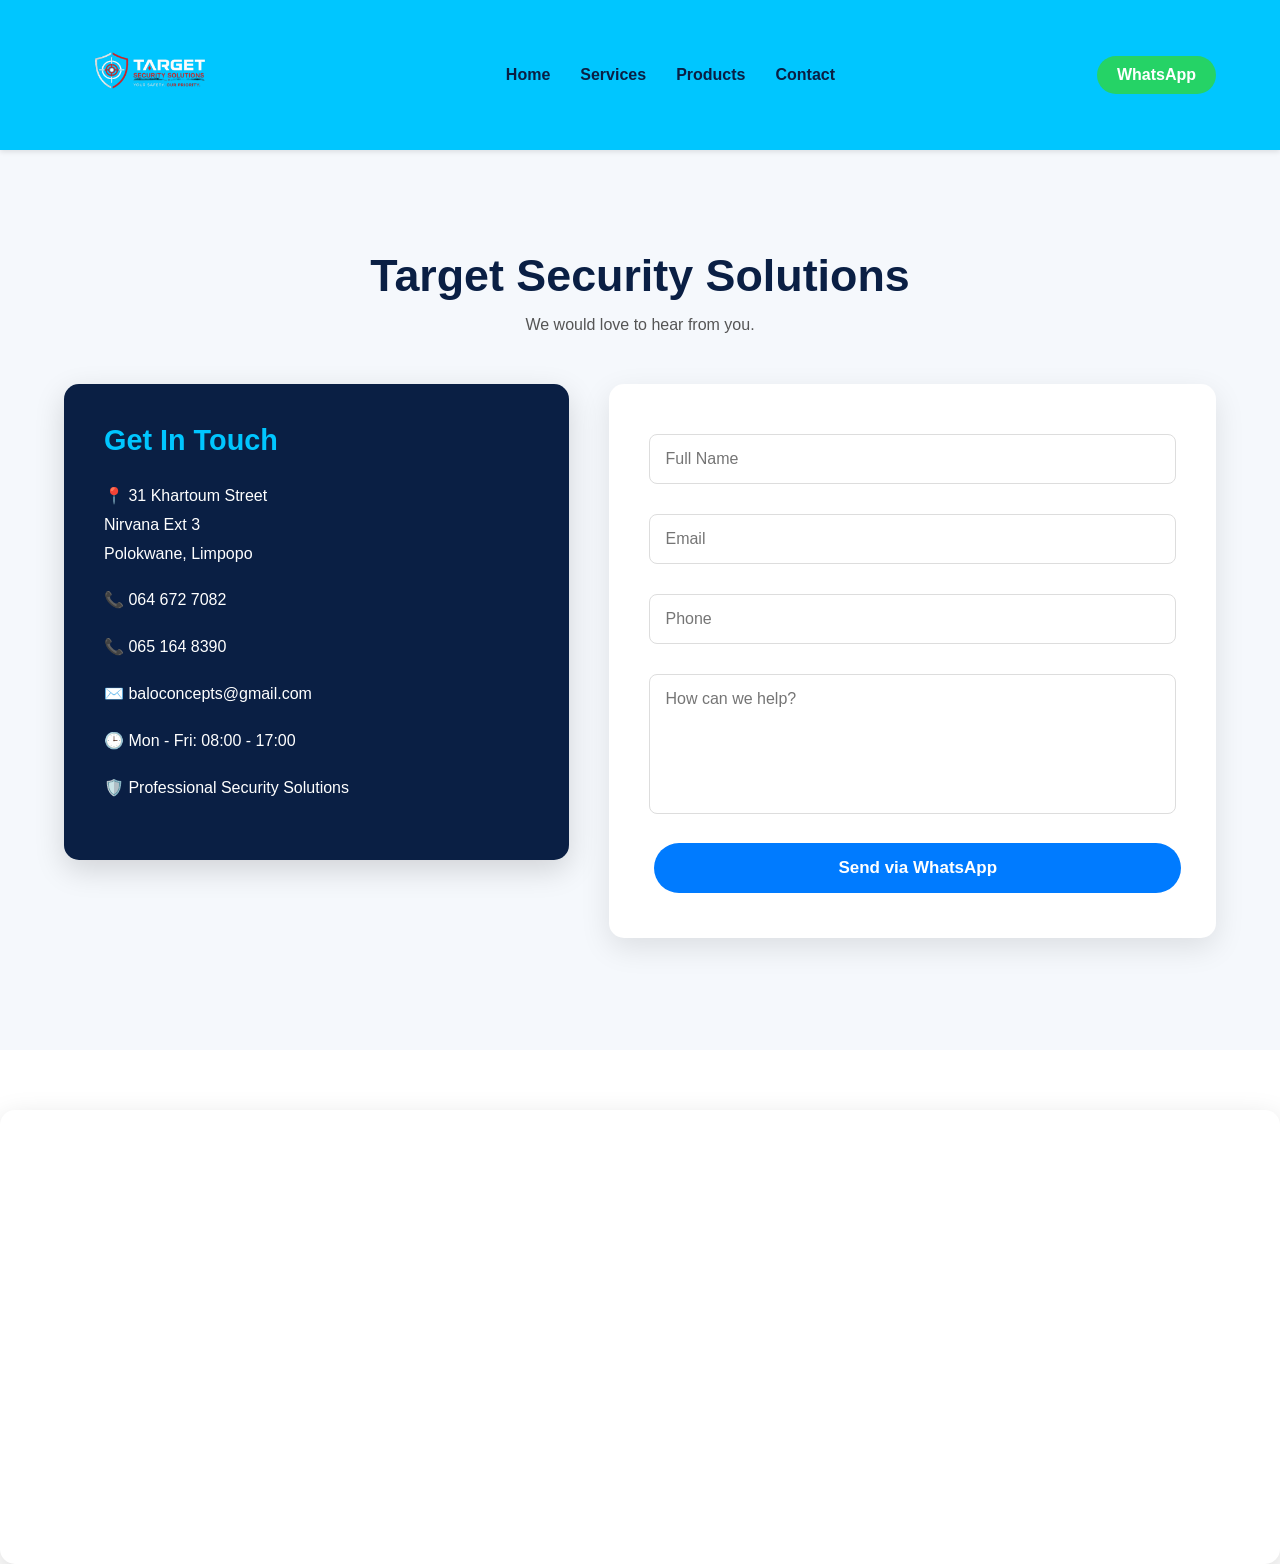
<file: contactUs.html>
<!DOCTYPE html>
<html lang="en">

<head>

<meta charset="UTF-8">

<meta name="viewport" content="width=device-width, initial-scale=1.0">

<title>Contact Us</title>

<link rel="stylesheet" href="style.css">

</head>

<body>

 <nav>

<div class="container nav-container">

<img src="images/logo.png"
class="logo">

<ul class="menu">

<li><a href="index.html">Home</a></li>

<li><a href="ourServices.html">Services</a></li>
<li><a href="products.html">Products</a></li>

<li><a href="contactUs.html">Contact</a></li>

</ul>

<a href="https://wa.me/27646727082"
class="whatsapp-btn">
WhatsApp
</a>

</div>

</nav>

<section class="contact-page">

<div class="container">

<h1> Target Security Solutions</h1>

<p>
We would love to hear from you.
</p>

<div class="contact-grid">

<div>

<div class="contact-info">

    <h3>Get In Touch</h3>

    <p>📍 31 Khartoum Street<br>Nirvana Ext 3<br>Polokwane, Limpopo</p>

    <p>📞 064 672 7082</p>

    <p>📞 065 164 8390</p>

    <p>✉️ baloconcepts@gmail.com</p>

    <p>🕒 Mon - Fri: 08:00 - 17:00</p>

    <p>🛡️ Professional Security Solutions</p>

</div>
</div>

<form id="quoteForm">

<input
type="text"
name="name"
placeholder="Full Name"
required>

<input
type="email"
name="email"
placeholder="Email"
required>

<input
type="tel"
name="phone"
placeholder="Phone"
required>

<textarea
name="message"
rows="6"
placeholder="How can we help?"
required></textarea>

<button
type="submit"
class="btn btn-blue">

Send via WhatsApp

</button>

</form>

</div>

</div>

</section>
<div class="map">

<iframe
src="https://www.google.com/maps?q=31+Khartoum+Street+Nirvana+Ext+3+Polokwane&output=embed"
width="100%"
height="450"
style="border:0;"
loading="lazy">
</iframe>

</div>

<script src="script.js"></script>

</body>

</html>
</file>
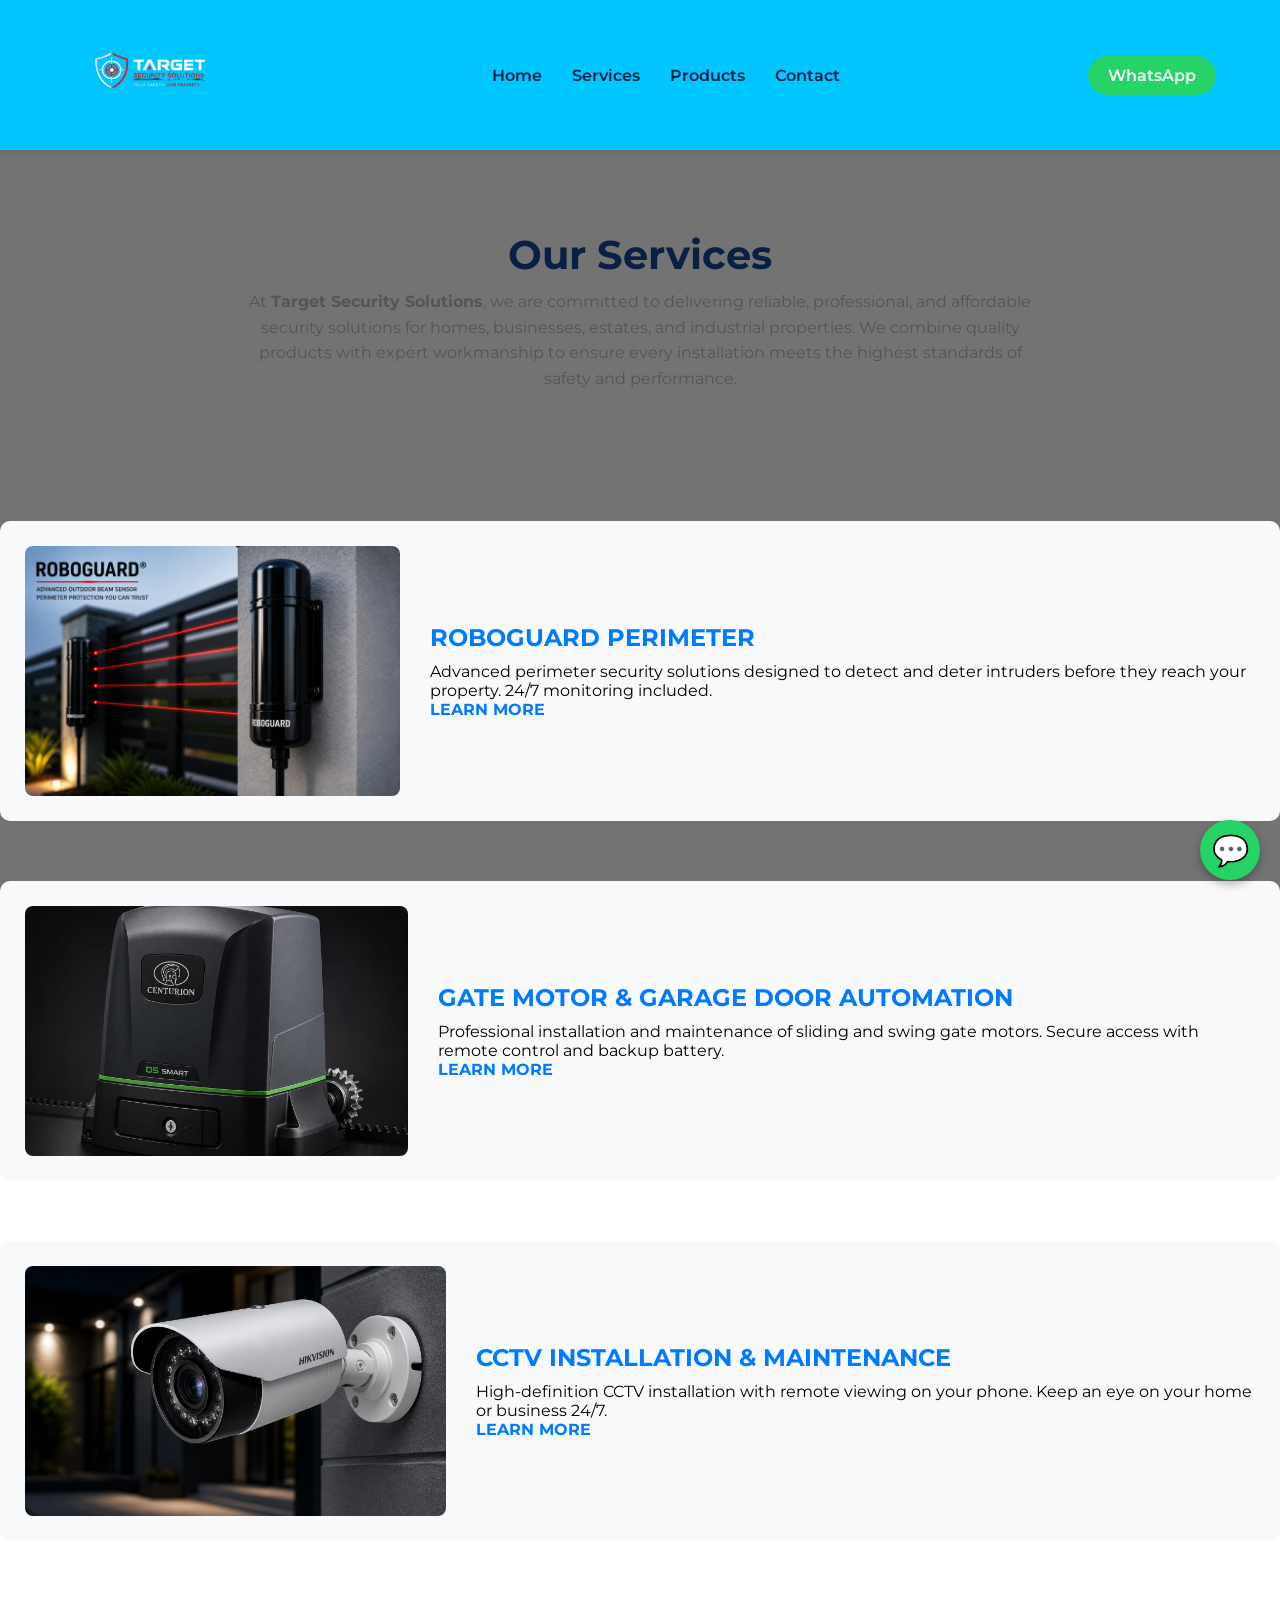
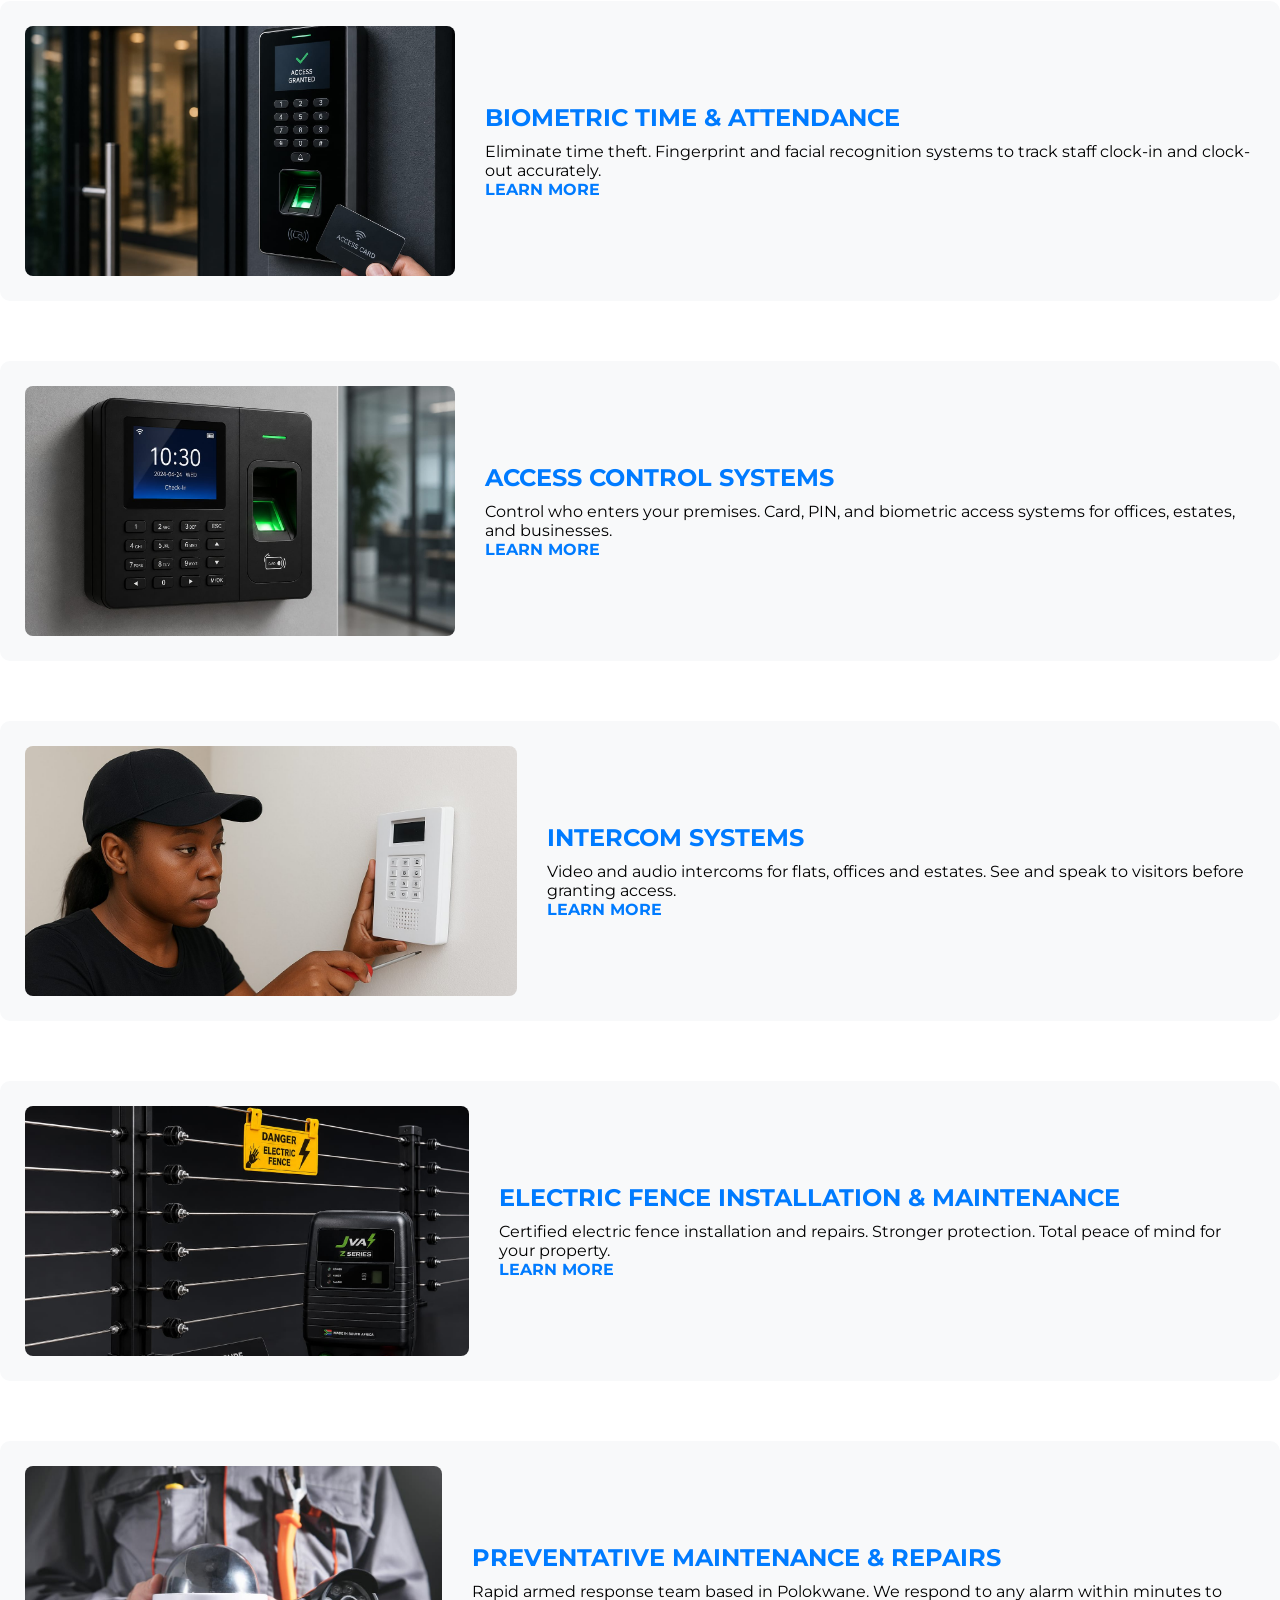
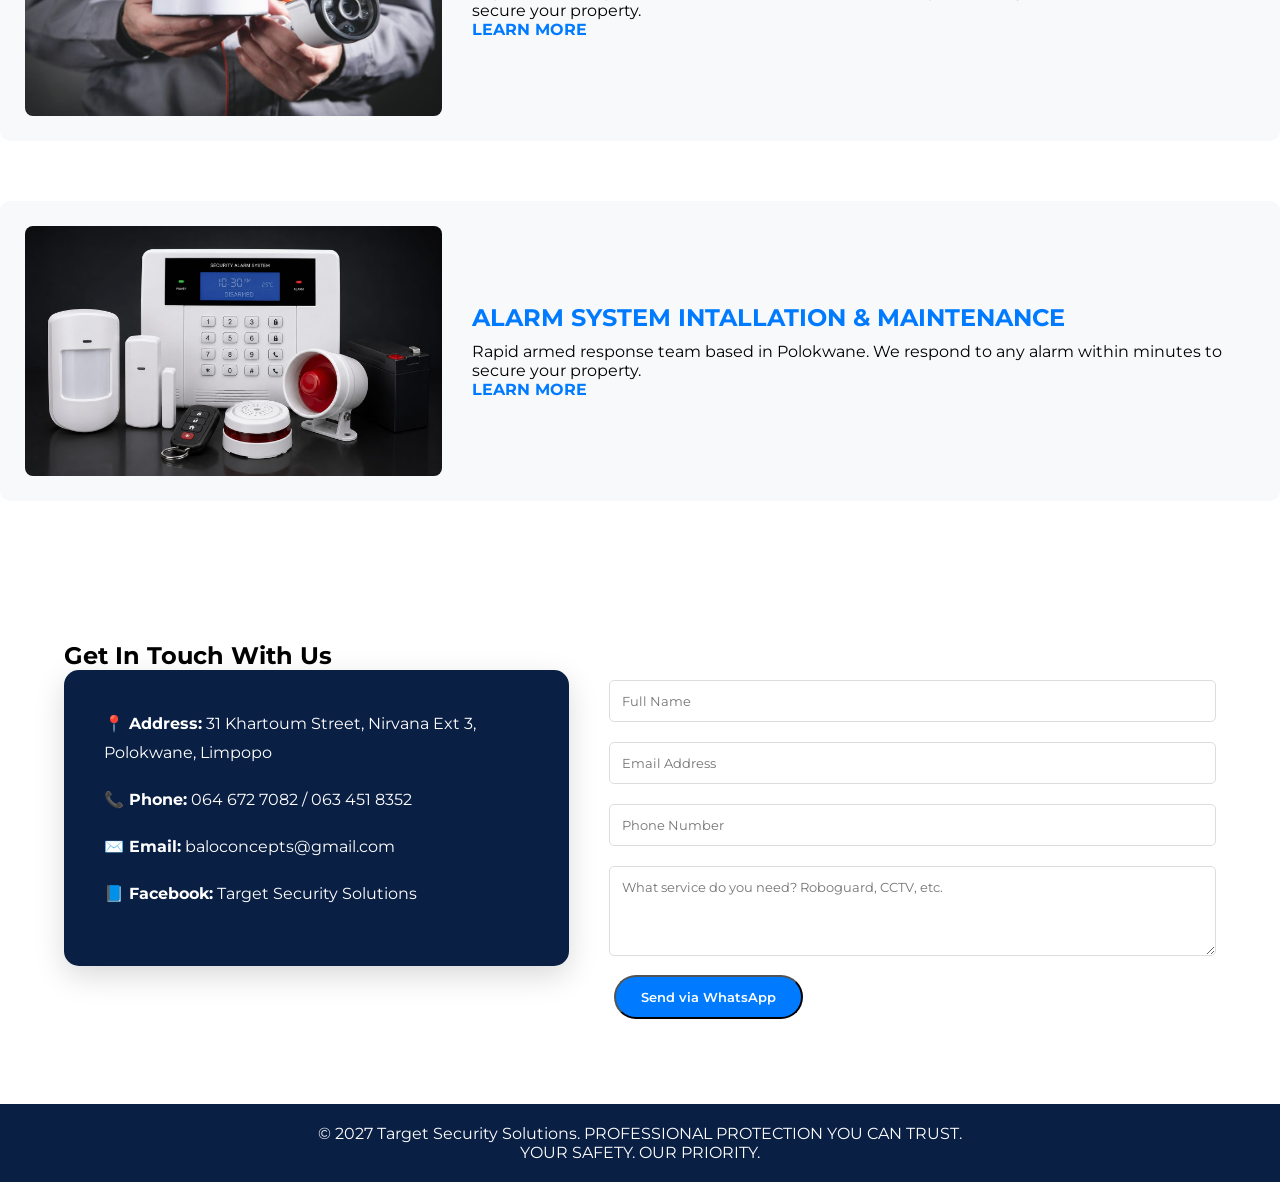
<file: ourServices.html>
<!DOCTYPE html>
<html lang="en">
<head>
  <meta charset="UTF-8">
  <meta name="viewport" content="width=device-width, initial-scale=1.0">
  <title>Our Services - Target Security Solutions</title>
  <link rel="stylesheet" href="style.css">
  <link href="https://fonts.googleapis.com/css2?family=Montserrat:wght@400;600;700;900&display=swap" rel="stylesheet">
  <link href="https://unpkg.com/aos@2.3.1/dist/aos.css" rel="stylesheet">
</head>
<body>

  <!-- NAV -->
  <nav>

<div class="container nav-container">

<img src="images/logo.png"
class="logo">

<ul class="menu">

<li><a href="index.html">Home</a></li>

<li><a href="ourServices.html">Services</a></li>
<li><a href="products.html">Products</a></li>

<li><a href="contactUs.html">Contact</a></li>

</ul>

<a href="https://wa.me/27646727082"
class="whatsapp-btn">
WhatsApp
</a>

</div>

</nav>

  <!-- HERO -->
  <header class="page-hero">
    <div class="hero-overlay">
      <div class="container" data-aos="fade-up">
       
        <div class="hero-btns">
          <a href="tel:0646727082" class="btn btn-blue">CALL US</a>
          <a href="index.html#contact" class="btn btn-blue">CONTACT US</a>
          <a href="index.html#contact" class="btn btn-blue">GET A QUOTE</a>
        </div>
      </div>
    </div>
  </header>

  <!-- OUR SERVICES SECTION -->
  <section class="services-page">
    <div class="container">
      <h2 data-aos="fade-up">Our Services</h2>
      <p class="subtext" data-aos="fade-up" data-aos-delay="100">
        At <b>Target Security Solutions</b>, we are committed to delivering reliable, professional, 
          and affordable security solutions for homes, businesses, estates, and industrial properties. 
          We combine quality products with expert workmanship to ensure every installation 
          meets the highest standards of safety and performance.</p>
 </section>
      <!-- Service 1 -->
      <div class="service-item" data-aos="fade-up">
        <img src="images/roboguard.jpg" alt="Roboguard">
        <div class="service-text">
          <h3>ROBOGUARD PERIMETER</h3>
          <p>Advanced perimeter security solutions designed to detect and deter intruders before they reach your property. 24/7 monitoring included.</p>
          <a href="index.html#contact" class="learn-more">LEARN MORE</a>
        </div>
      </div>

      <!-- Service 2 -->
      <div class="service-item" data-aos="fade-up">
        <img src="images/gatemotor.jpg" alt="Gate Motor">
        <div class="service-text">
          <h3>GATE MOTOR & GARAGE DOOR AUTOMATION</h3>
          <p>Professional installation and maintenance of sliding and swing gate motors. Secure access with remote control and backup battery.</p>
          <a href="index.html#contact" class="learn-more">LEARN MORE</a>
        </div>
      </div>

      <!-- Service 3 -->
      <div class="service-item" data-aos="fade-up">
        <img src="images/CCTV.jpg" alt="CCTV">
        <div class="service-text">
          <h3>CCTV INSTALLATION & MAINTENANCE</h3>
          <p>High-definition CCTV installation with remote viewing on your phone. Keep an eye on your home or business 24/7.</p>
          <a href="index.html#contact" class="learn-more">LEARN MORE</a>
        </div>
      </div>

      <!-- Service 4 -->
      <div class="service-item" data-aos="fade-up">
        <img src="images/biometric.jpg" alt="Biometric">
        <div class="service-text">
          <h3>BIOMETRIC TIME & ATTENDANCE</h3>
          <p>Eliminate time theft. Fingerprint and facial recognition systems to track staff clock-in and clock-out accurately.</p>
          <a href="index.html#contact" class="learn-more">LEARN MORE</a>
        </div>
      </div>

      <!-- Service 5 -->
      <div class="service-item" data-aos="fade-up">
        <img src="images/access.jpg" alt="Access Control">
        <div class="service-text">
          <h3>ACCESS CONTROL SYSTEMS</h3>
          <p>Control who enters your premises. Card, PIN, and biometric access systems for offices, estates, and businesses.</p>
          <a href="index.html#contact" class="learn-more">LEARN MORE</a>
        </div>
      </div>

      <!-- Service 6 -->
      <div class="service-item" data-aos="fade-up">
        <img src="images/intercom.jpg" alt="Intercom">
        <div class="service-text">
          <h3>INTERCOM SYSTEMS</h3>
          <p>Video and audio intercoms for flats, offices and estates. See and speak to visitors before granting access.</p>
          <a href="index.html#contact" class="learn-more">LEARN MORE</a>
        </div>
      </div>

      <!-- Service 7 -->
      <div class="service-item" data-aos="fade-up">
        <img src="images/fencing.jpg" alt="Electric Fencing">
        <div class="service-text">
          <h3>ELECTRIC FENCE INSTALLATION & MAINTENANCE</h3>
          <p>Certified electric fence installation and repairs. Stronger protection. Total peace of mind for your property.</p>
          <a href="index.html#contact" class="learn-more">LEARN MORE</a>
        </div>
      </div>

      <!-- Service 8 -->
      <div class="service-item" data-aos="fade-up">
        <img src="images/maintenance.jpg" alt="Armed Response">
        <div class="service-text">
          <h3>PREVENTATIVE MAINTENANCE & REPAIRS</h3>
          <p>Rapid armed response team based in Polokwane. We respond to any alarm within minutes to secure your property.</p>
          <a href="index.html#contact" class="learn-more">LEARN MORE</a>
        </div>
      </div>

      <div class="service-item" data-aos="fade-up">
        <img src="images/alarm.jpg" alt="Armed Response">
        <div class="service-text">
          <h3>ALARM SYSTEM INTALLATION & MAINTENANCE</h3>
          <p>Rapid armed response team based in Polokwane. We respond to any alarm within minutes to secure your property.</p>
          <a href="index.html#contact" class="learn-more">LEARN MORE</a>
        </div>
      </div>

    </div>
 

  <!-- CONTACT -->
  <section class="contact" id="contact">
    <div class="container">
      <h2>Get In Touch With Us</h2>
      <div class="contact-grid">
        <div class="contact-info">
          <p><b>📍 Address:</b> 31 Khartoum Street, Nirvana Ext 3, Polokwane, Limpopo</p>
          <p><b>📞 Phone:</b> 064 672 7082 / 063 451 8352</p>
          <p><b>✉️ Email:</b> baloconcepts@gmail.com</p>
          <p><b>📘 Facebook:</b> Target Security Solutions</p>
        </div>
        <form id="quoteForm">
          <input type="text" name="name" placeholder="Full Name" required>
          <input type="email" name="email" placeholder="Email Address" required>
          <input type="tel" name="phone" placeholder="Phone Number" required>
          <textarea name="message" placeholder="What service do you need? Roboguard, CCTV, etc." rows="4" required></textarea>
          <button type="submit" class="btn btn-blue">Send via WhatsApp</button>
        </form>
      </div>
    </div>
  </section>


  <!-- FOOTER -->
  <footer>
    <p>© 2027 Target Security Solutions. PROFESSIONAL PROTECTION YOU CAN TRUST.</p>
    <p class="tagline">YOUR SAFETY. OUR PRIORITY.</p>
  </footer>

  <a href="https://wa.me/27646727082" class="floating-whatsapp" target="_blank">💬</a>

  <script src="https://unpkg.com/aos@2.3.1/dist/aos.js"></script>
  <script>AOS.init({duration: 800, once: true});</script>
</body>
</html>
</file>
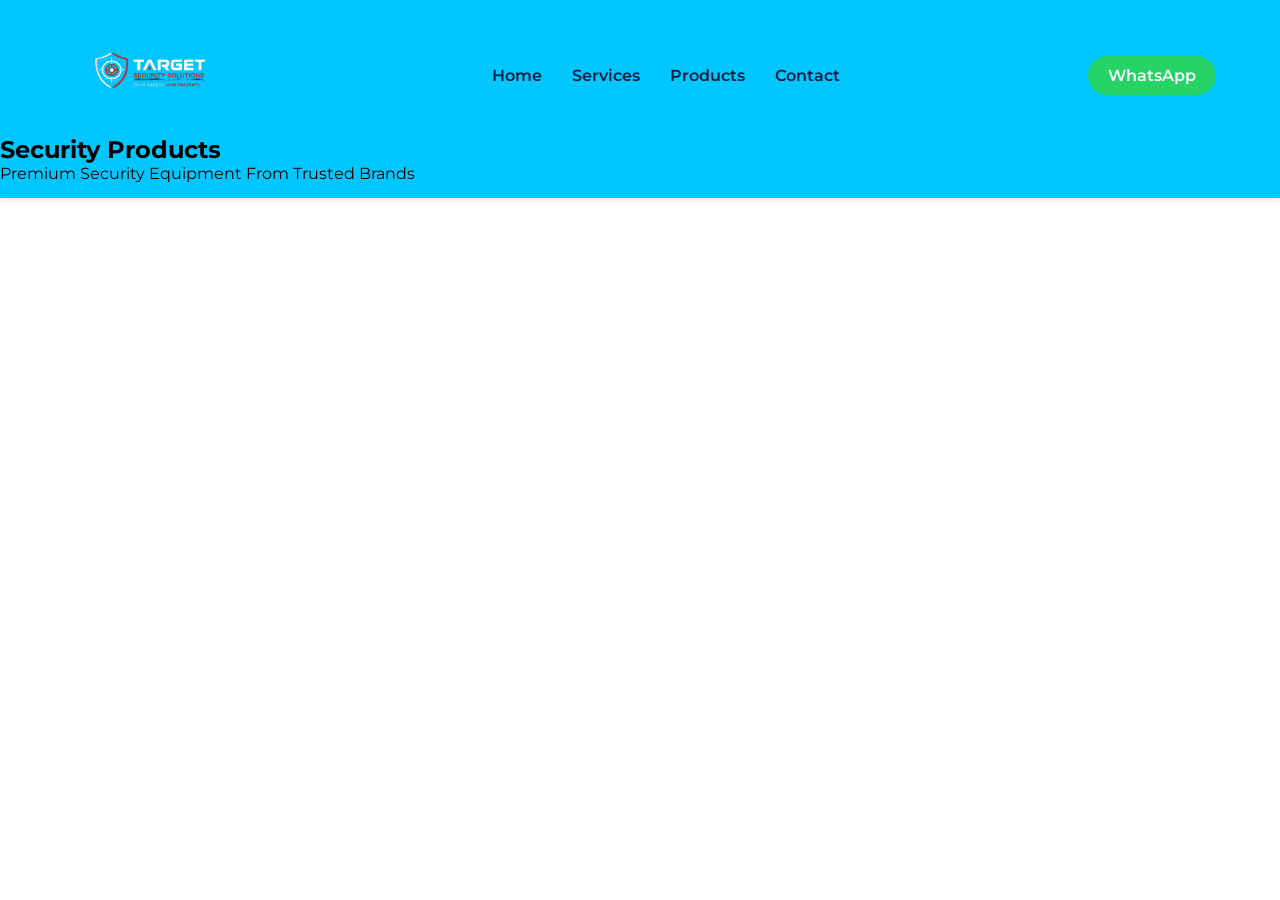
<file: products.html>
<!DOCTYPE html>
<html lang="en">
<head>
  <meta charset="UTF-8">
  <meta name="viewport" content="width=device-width, initial-scale=1.0">
  <title>Our Services - Target Security Solutions</title>
  <link rel="stylesheet" href="style.css">
  <link href="https://fonts.googleapis.com/css2?family=Montserrat:wght@400;600;700;900&display=swap" rel="stylesheet">
  <link href="https://unpkg.com/aos@2.3.1/dist/aos.css" rel="stylesheet">
</head>
<body>

  <!-- NAV -->
  <nav>

<div class="container nav-container">

<img src="images/logo.png"
class="logo">

<ul class="menu">

<li><a href="index.html">Home</a></li>

<li><a href="ourServices.html">Services</a></li>
<li><a href="products.html">Products</a></li>

<li><a href="contactUs.html">Contact</a></li>

</ul>

<a href="https://wa.me/27646727082"
class="whatsapp-btn">
WhatsApp
</a>

</div>



<header class="page-hero">

<h1>Security Products</h1>

<p>

Premium Security Equipment From Trusted Brands

</p>

</header>
</file>
<file: style.css>
:root{
  --blue: #007BFF;
  --blue-light: #00C6FF;
  --dark: #0A1F44;
  --white: #fff;
  --red: #E10600;
}
*{margin:0;padding:0;box-sizing:border-box;font-family:'Montserrat',sans-serif}
.container{width:90%;max-width:1200px;margin:auto}
nav{background:var(--blue-light);padding:15px 0;position:sticky;top:0;z-index:10;box-shadow:0 2px 5px rgba(0,0,0,0.1)}
.nav-container{display:flex;justify-content:space-between;align-items:center}
.logo{
    height:120px;
    width:auto;
    object-fit:contain;
    transition:0.3s ease;
}
.whatsapp-btn{background:#25D366;color:white;padding:10px 20px;border-radius:25px;text-decoration:none;font-weight:600}

.hero{background:url('images/bg-security.jpg') center/cover; height:90vh; position:relative}
.hero-overlay{background:linear-gradient(180deg, rgba(0,123,255,0.8), rgba(10,31,68,0.9)); height:100%; display:flex; align-items:center; text-align:center; color:white}
.hero h1{font-size:3rem;font-weight:900}
.hero h1 span{color:var(--red)}
.btn{padding:12px 25px;border-radius:25px;text-decoration:none;font-weight:600;margin:5px;display:inline-block}
.btn-blue{background:var(--blue);color:white}
.btn-outline{border:2px solid white;color:white}
.btn-red{background:var(--red);color:white}
.menu{
    display:flex;
    gap:30px;
    list-style:none;
}

.menu a{
    text-decoration:none;
    color:#0A1F44;
    font-weight:600;
}

.menu a:hover{
    color:#007BFF;
}

.services{padding:80px 0;background:#f8f9fa}
.services h2{text-align:center;font-size:2.5rem;color:var(--dark)}
.service-list{display:grid;grid-template-columns:repeat(auto-fit,minmax(280px,1fr));gap:30px;margin-top:40px}
.service-card{background:white;padding:20px;border-radius:10px;box-shadow:0 4px 10px rgba(0,0,0,0.1);text-align:center}
.service-card img{width:100%;height:180px;object-fit:cover;border-radius:8px}
.learn-more{color:var(--blue);text-decoration:none;font-weight:600}

.why-us{background:linear-gradient(180deg, var(--blue), var(--blue-light));color:white;padding:80px 0;text-align:center}
.values-grid{display:grid;grid-template-columns:repeat(auto-fit,minmax(300px,1fr));gap:50px;margin-top:30px}

.cta{background:var(--dark);color:white;text-align:center;padding:80px 0}
.contact{padding:80px 0}
.contact-grid{display:grid;grid-template-columns:1fr 1fr;gap:40px}
input,textarea{width:100%;padding:12px;margin:10px 0;border:1px solid #ddd;border-radius:5px}
footer{background:var(--dark);color:white;text-align:center;padding:20px}

.floating-whatsapp{
  position: fixed;
  bottom: 20px;
  right: 20px;
  background: #25D366;
  color: white;
  width: 60px;
  height: 60px;
  border-radius: 50%;
  display: flex;
  align-items: center;
  justify-content: center;
  font-size: 30px;
  text-decoration: none;
  box-shadow: 0 4px 10px rgba(0,0,0,0.3);
  z-index: 100;
}
.floating-whatsapp:hover{transform: scale(1.1)}
.location-badge{background:var(--red);padding:10px 20px;display:inline-block;margin-top:20px;font-weight:700;border-radius:5px}
.cta-img{width:100%;max-width:400px;margin-bottom:20px;border-radius:10px}
.contact-info p{margin-bottom:15px;font-size:1.1rem}

.about-services{
  background: #f8f9fa;
  padding: 30px;
  border-radius: 10px;
  margin-bottom: 50px;
  border-left: 4px solid var(--blue);
}
.about-services h3{
  color: var(--dark);
  font-size: 1.8rem;
  margin-bottom: 15px;
  font-weight: 700;
}
.about-services p{
  color: #444;
  line-height: 1.8;
  font-size: 1.05rem;
}




/* PAGE HERO - CSC STYLE */
.hero{
    position:relative;
    height:100vh;
    overflow:hidden;
}

.hero-video{
    position:absolute;
    top:0;
    left:0;
    width:100%;
    height:100%;
    object-fit:cover;
    z-index:-2;
}

.hero-overlay{
    position:absolute;
    width:100%;
    height:100%;
    background:rgba(0,0,0,.55);
    display:flex;
    justify-content:center;
    align-items:center;
    text-align:center;
    color:white;
}

.hero h1{
    font-size:4rem;
    font-weight:900;
}

.hero p{
    font-size:1.4rem;
    margin:20px 0;

}
.hero-logo{width: 180px; margin-bottom: 20px}

/* SERVICES PAGE */
.services-page{padding:80px 0;background:#fff}
.services-page h2{text-align:center;font-size:2.5rem;color:var(--dark);margin-bottom:10px}
.subtext{text-align:center;max-width:800px;margin:0 auto 50px;color:#555;line-height:1.6}

.service-item{
  display:flex;
  gap:30px;
  margin-bottom:60px;
  align-items:center;
  background:#f8f9fa;
  padding:25px;
  border-radius:10px;
}
.service-item img{
  width:40%;
  height:250px;
  object-fit:cover;
  border-radius:8px;
}
.service-text h3{color:var(--blue);font-size:1.5rem;margin-bottom:10px}
.learn-more{color:var(--blue);font-weight:700;text-decoration:none}
.learn-more:hover{text-decoration:underline}

/* Mobile Responsive */
@media(max-width: 768px){
  .service-item{flex-direction:column}
  .service-item img{width:100%;height:200px}}

  /* ==========================
   CONTACT PAGE
========================== */

.contact-page{
    padding:100px 0;
    background:#f5f8fc;
    min-height:100vh;
}

.contact-page h1{
    text-align:center;
    font-size:2.8rem;
    color:var(--dark);
    margin-bottom:15px;
}

.contact-page p{
    text-align:center;
    color:#555;
    margin-bottom:50px;
}

.contact-grid{
    display:grid;
    grid-template-columns:1fr 1.2fr;
    gap:40px;
    align-items:start;
}

/* Contact Card */

.contact-info{
    background:#0A1F44;
    color:white;
    padding:40px;
    border-radius:15px;
    box-shadow:0 10px 30px rgba(0,0,0,.15);
}

.contact-info h3{
    color:#00C6FF;
    margin-bottom:25px;
    font-size:1.8rem;
}

.contact-info p{
    text-align:left;
    color:white;
    margin-bottom:18px;
    line-height:1.8;
    font-size:16px;
}

.contact-info i{
    color:#00C6FF;
    margin-right:10px;
}

/* Contact Form */

.contact-page form{
    background:white;
    padding:40px;
    border-radius:15px;
    box-shadow:0 10px 30px rgba(0,0,0,.1);
}

.contact-page input,
.contact-page textarea{
    width:100%;
    padding:15px;
    margin-bottom:20px;
    border:1px solid #ddd;
    border-radius:8px;
    font-size:16px;
    transition:.3s;
}

.contact-page input:focus,
.contact-page textarea:focus{
    outline:none;
    border-color:#007BFF;
    box-shadow:0 0 8px rgba(0,123,255,.3);
}

.contact-page textarea{
    resize:none;
}

.contact-page button{
    width:100%;
    padding:15px;
    font-size:17px;
    border:none;
    cursor:pointer;
    transition:.3s;
}

.contact-page button:hover{
    transform:translateY(-3px);
}

/* Google Map */

.map{
    margin-top:60px;
    border-radius:15px;
    overflow:hidden;
    box-shadow:0 10px 30px rgba(0,0,0,.15);
}

.map iframe{
    width:100%;
    height:450px;
    border:0;
}

/* Responsive */

@media(max-width:900px){

    .contact-grid{
        grid-template-columns:1fr;
    }

    .contact-page{
        padding:70px 0;
    }

    .contact-page h1{
        font-size:2.2rem;
    }

}
/* PRODUCTS */

.products-preview{

    padding:100px 0;

    background:white;

}

.products-preview h2{

    text-align:center;

    font-size:2.7rem;

    color:#0A1F44;

    margin-bottom:20px;

}

.products-grid{

    display:grid;

    grid-template-columns:repeat(auto-fit,minmax(300px,1fr));

    gap:20px;

    margin-top:50px;

}

.product-item{

    background:#f7f9fc;

    padding:20px;

    border-left:6px solid #007BFF;

    border-radius:10px;

    font-size:18px;

    font-weight:600;

    transition:.3s;

    box-shadow:0 8px 20px rgba(0,0,0,.08);

}

.product-item:hover{

    transform:translateY(-8px);

    background:#007BFF;

    color:white;

}
</file>
